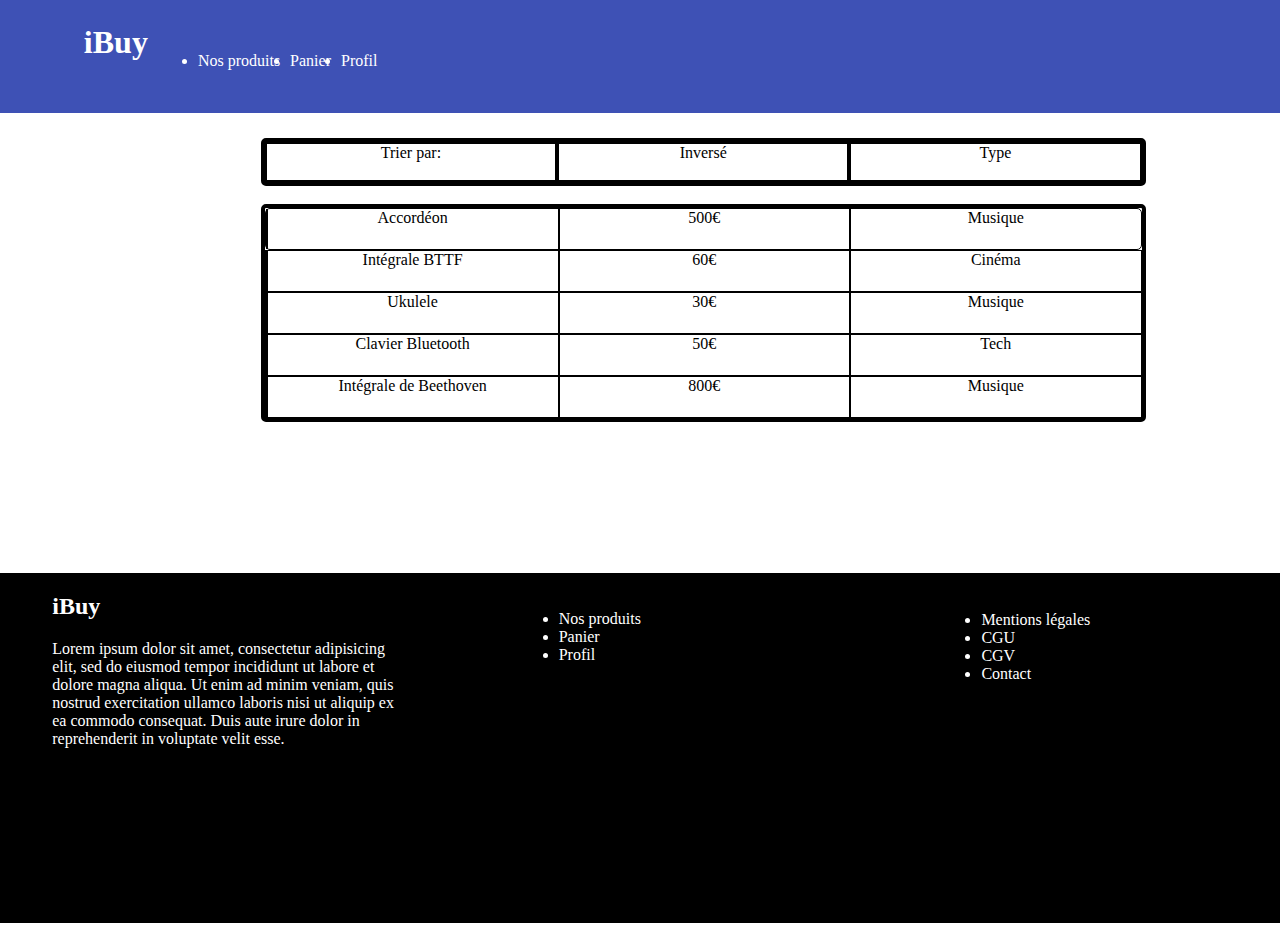
<file: tp3-Abdourahmane/index.html>
<!DOCTYPE html>
<html lang="fr">
<head>
	<title>Flexbox</title>
	<meta charset="utf-8">
	<link rel="stylesheet" type="text/css" href="style.css">
</head>
<body>
	<header>
		<h1>iBuy</h1>
		<ul >
			<li>Nos produits</li>
			<li>Panier</li>
			<li>Profil</li>
		</ul>
	</header>
    <input type="checkbox" id="reverse">
    <input type="checkbox" id="type">
	<div class="datatable">
		<div class="row head">
			<div>Trier par:</div>
			<div class="reverse"><label for="reverse">Inversé</label></div>
			<div class="type"><label for="type">Type</label></div>
		</div>

		<div class="content">
			<div class="row music">
				<div>Accordéon</div>
				<div>500€</div>
				<div>Musique</div>
			</div>
			<div class="row movie">
				<div>Intégrale BTTF</div>
				<div>60€</div>
				<div>Cinéma</div>
			</div>
			<div class="row music">
				<div>Ukulele</div>
				<div>30€</div>
				<div>Musique</div>
			</div>
			<div class="row tech">
				<div>Clavier Bluetooth</div>
				<div>50€</div>
				<div>Tech</div>
			</div>
			<div class="row music">
				<div>Intégrale de Beethoven</div>
				<div>800€</div>
				<div>Musique</div>
			</div>
		</div>
	</div>

	<footer>
		<div>
			<h2>iBuy</h2>
			<p>Lorem ipsum dolor sit amet, consectetur adipisicing elit, sed do eiusmod
			tempor incididunt ut labore et dolore magna aliqua. Ut enim ad minim veniam,
			quis nostrud exercitation ullamco laboris nisi ut aliquip ex ea commodo
			consequat. Duis aute irure dolor in reprehenderit in voluptate velit esse.</p>
		</div>
		<div>
			<ul>
				<li>Nos produits</li>
				<li>Panier</li>
				<li>Profil</li>
			</ul>
		</div>
		<div>
			<ul>
				<li>Mentions légales</li>
				<li>CGU</li>
				<li>CGV</li>
				<li>Contact</li>
			</ul>
		</div>
	</footer>
</body>
</html>
</file>
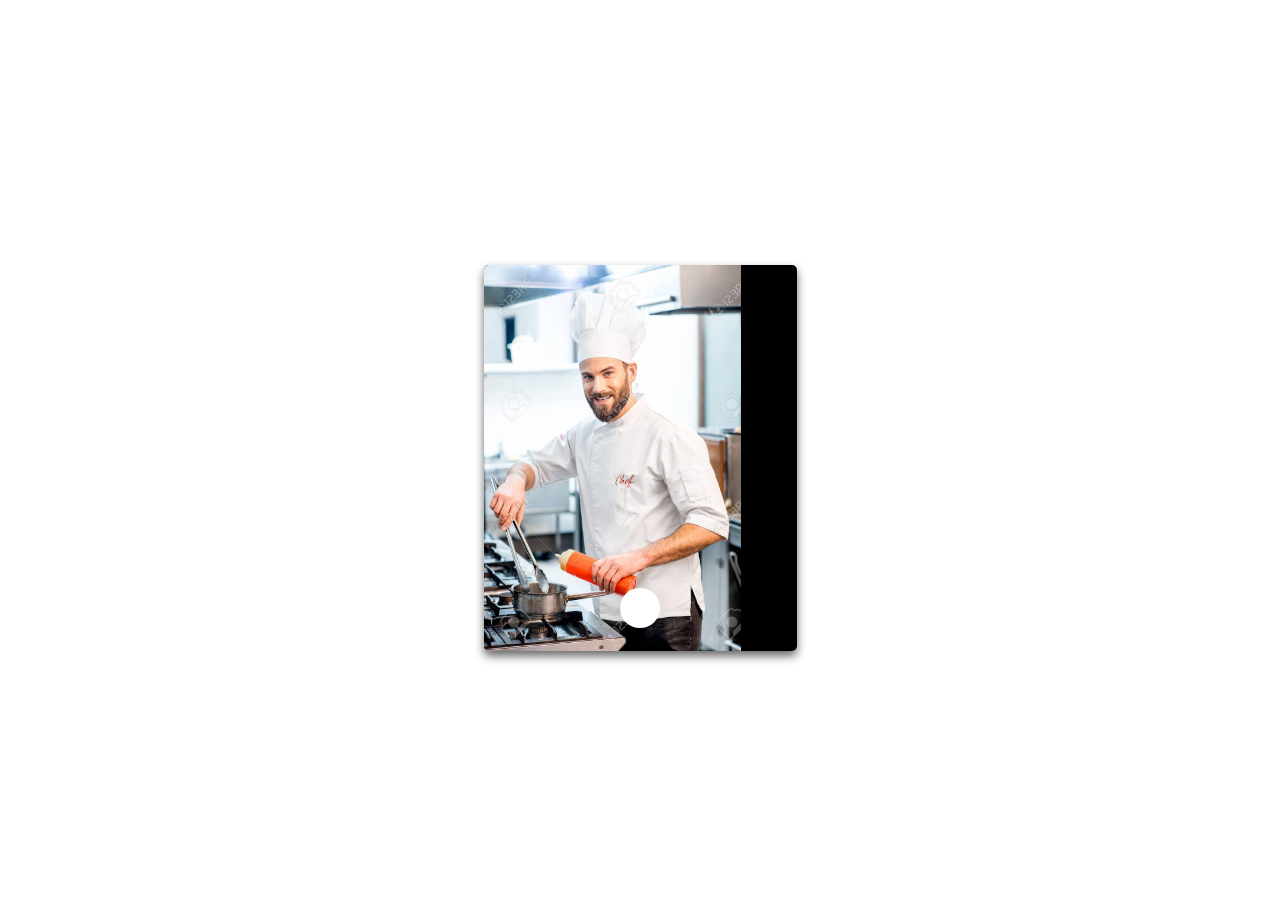
<file: animation/animation.html>
<!DOCTYPE html>
<html>
<head>
	<title>animation</title>
	<link rel="stylesheet" type="text/css" href="animation.css">
</head>
<body>
	<div class="card">
        <div class="photo">
        	<img src="chef-cuisinier.jpg" alt="Someone">
        	<ul>
        		<li><a href="#"><i class="fa "></i></a></li>
        	</ul>
        </div>


		<div class="text">
			<h1>Someone Famous</h1>
		</div>
        
	</div>
 
</body>
</html>
</file>
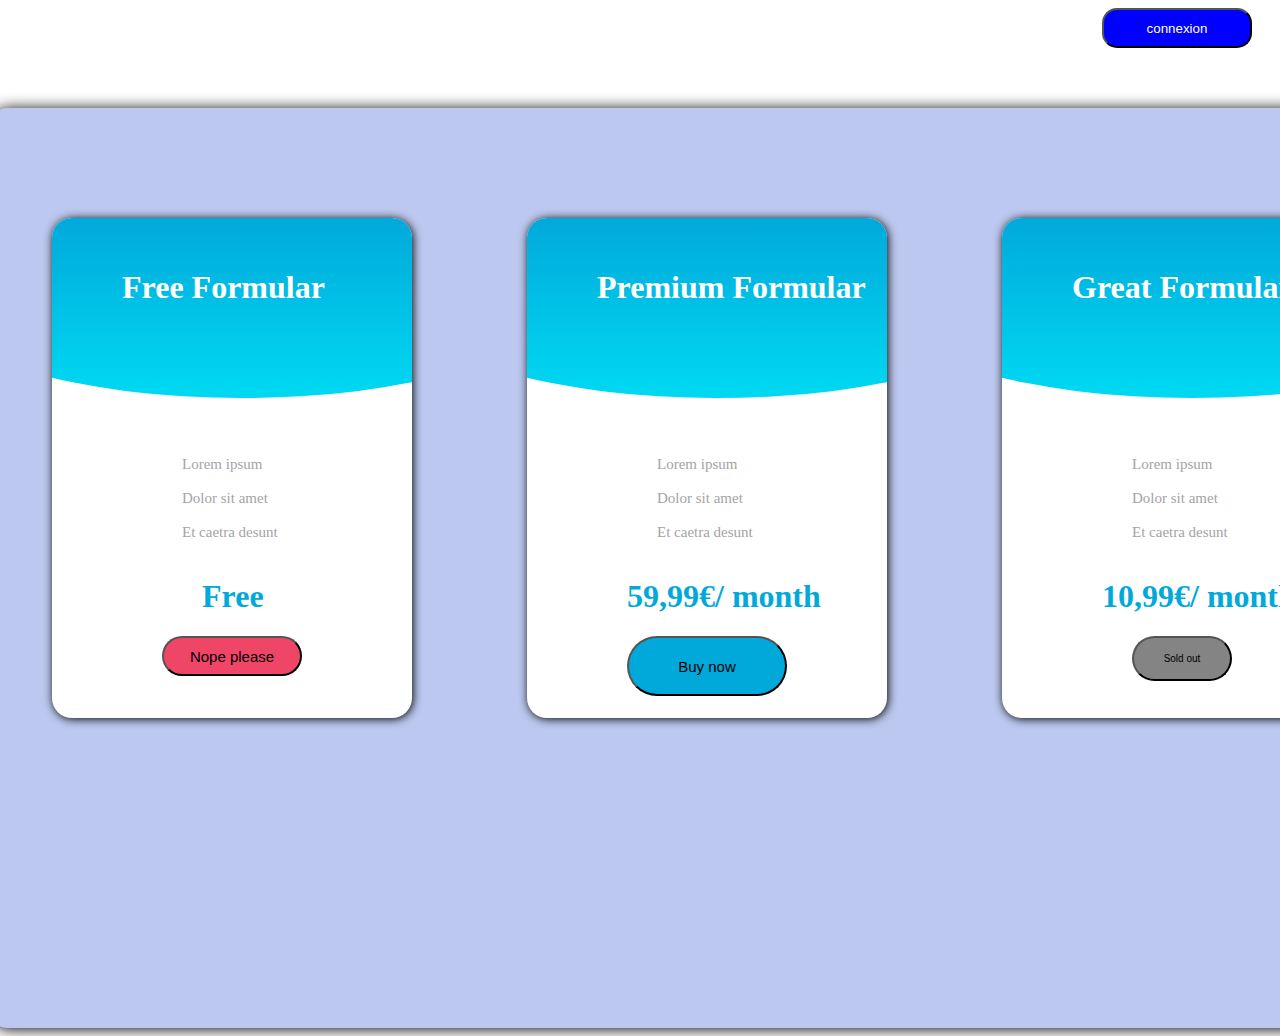
<file: autres/cour2.html>
<!DOCTYPE html>
<html>
<head>
	<title>cour2</title>
	<link rel="stylesheet" type="text/css" href="cours2.css">
	<meta charset="utf-8">
</head>
<body>    
				
            <div class="conne">
			<button id="conne" class="Connexion" >connexion</button>
<dialog id="Dialog">
            	<form method="dialog">
            		<div> <h1>Connexion</h1></div>
					<div><input type="text" name="usename" placeholder="Usename"></div>
					<div><input id="password" type="password" name="password" placeholder="password"></div>
					<div><button class="Connex">connect</button></div>
            	</form>
            	<button id="closeDialog"><h1><b>x</b></h1></button>
      
					</dialog>
				
					<script type="text/javascript">
						(function() {  
					 	var dialog = document.getElementById('Dialog');
					document.getElementById('conne').onclick = function() {  
					dialog.show();  
					
					};  
					document.getElementById('closeDialog').onclick = function() {  
					dialog.close();  
					
					};
					})();
        </script>
        
			</div>
			<div class="forms">
				<div class="free">
					<div class="formular1">
						
					</div>
					<div class="fref"><h1 >Free Formular</h1></div>
					<div class="lor">
						Lorem ipsum<br>
						<div><br></div>
						Dolor sit amet<br>
						<div><br></div>
						Et caetra desunt
					</div>

					<div class="fres"><h1>Free</h1></div>
					
						<button class="nope">Nope please</button>
					
				</div>
				<div class="premun">
					<div class="formular1">
						
					</div>
					<div class="fref"><h1 >Premium Formular</h1></div>
					<div class="lor">
						Lorem ipsum<br>
						<div><br></div>
						Dolor sit amet<br>
						<div><br></div>
						Et caetra desunt
					</div>
					<div class="buy"><h1>59,99€/ month</h1></div>
					
						<button class="Buynow">Buy now</button>
					
				</div>
				<div class="great">
					<div class="formular1">
						
					</div>
					<div class="fref"><h1 >Great Formular</h1></div>
					<div class="lor">
						Lorem ipsum<br>
						<div><br></div>
						Dolor sit amet<br>
						<div><br></div>
						Et caetra desunt
					</div>
					<div class="Sold"><h1>10,99€/ month</h1></div>
					
						<button class="Soldout">Sold out</button>
					
				</div>

			</div>
           
           
			
				
		



</body>
</html>
</file>
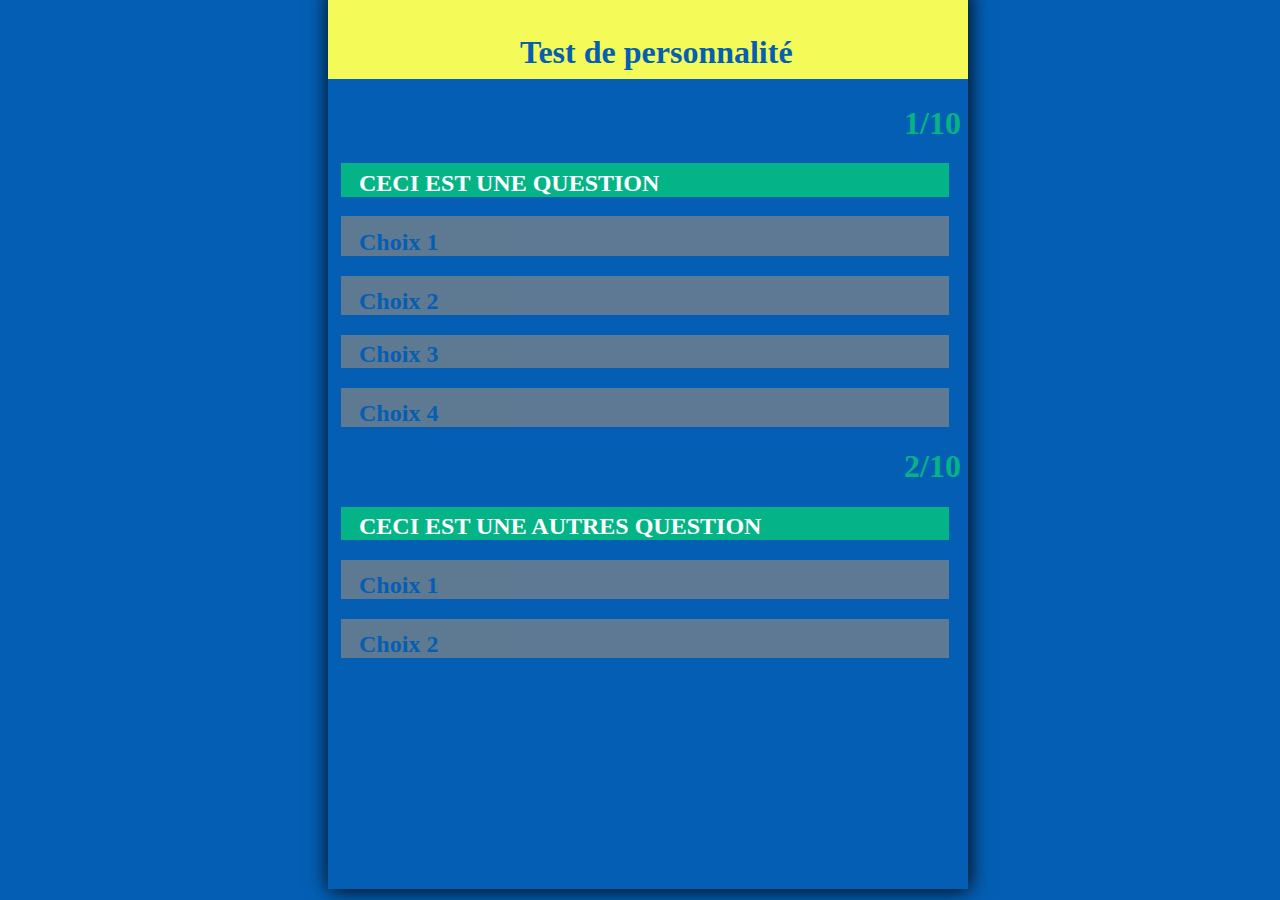
<file: autres/testpers.html>
<!DOCTYPE html>
<html>
<head>
	<title>testperson</title>
	<link rel="stylesheet" type="text/css" href="testpers.css">
</head>
<body>
	<div>
		<div>
			  <h1>Test de personnalité</h1>
		   </div>
		<div>
			  <h1>1/10</h1>
			<div>
				<h2 class="choix">CECI  EST  UNE  QUESTION</h2>
			</div>
             <div class="choi1">
				<h2 >Choix 1</h2>
			</div>
			<div  class="choi2">
				<h2>Choix 2</h2>
			</div>
			<div class="choi3">
				<h2 >Choix 3</h2>
			</div>
			<div class="choi4">
				<h2 >Choix 4</h2>
			</div>
             
             <h1 class="deux">2/10</h1>
         
			<div class="autre">
				<h2 class="choix">CECI  EST  UNE AUTRES QUESTION</h2>
			</div>
             <div class="choi1">
				<h2 >Choix 1</h2>
			</div>
			<div  class="choi2">
				<h2>Choix 2</h2>
			</div>
		</div>	

	   

		
   </div>
</body>
</html>
</file>
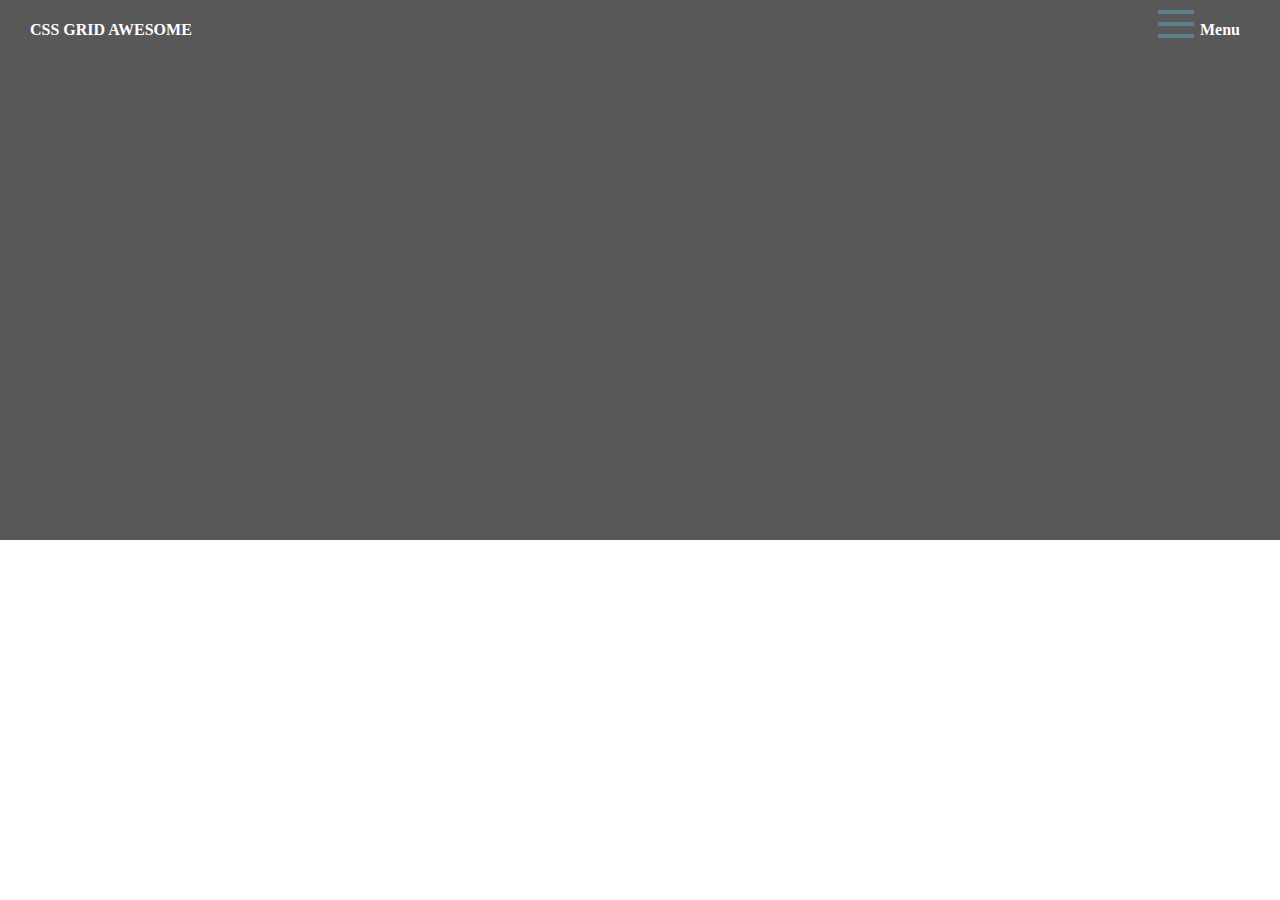
<file: grid/grid.html>
<!DOCTYPE html>
<html>
<head>
	<title>Grid</title>
	<link rel="stylesheet" type="text/css" href="grid.css">
</head>
<body>
  <header>

  	<div class="menu">
        <h4>CSS GRID AWESOME</h4>
  		<img src="icons8-menu-48.png"><h4>Menu</h4>
  		
  	</div>
  	
  </header>
</body>
</html>
</file>
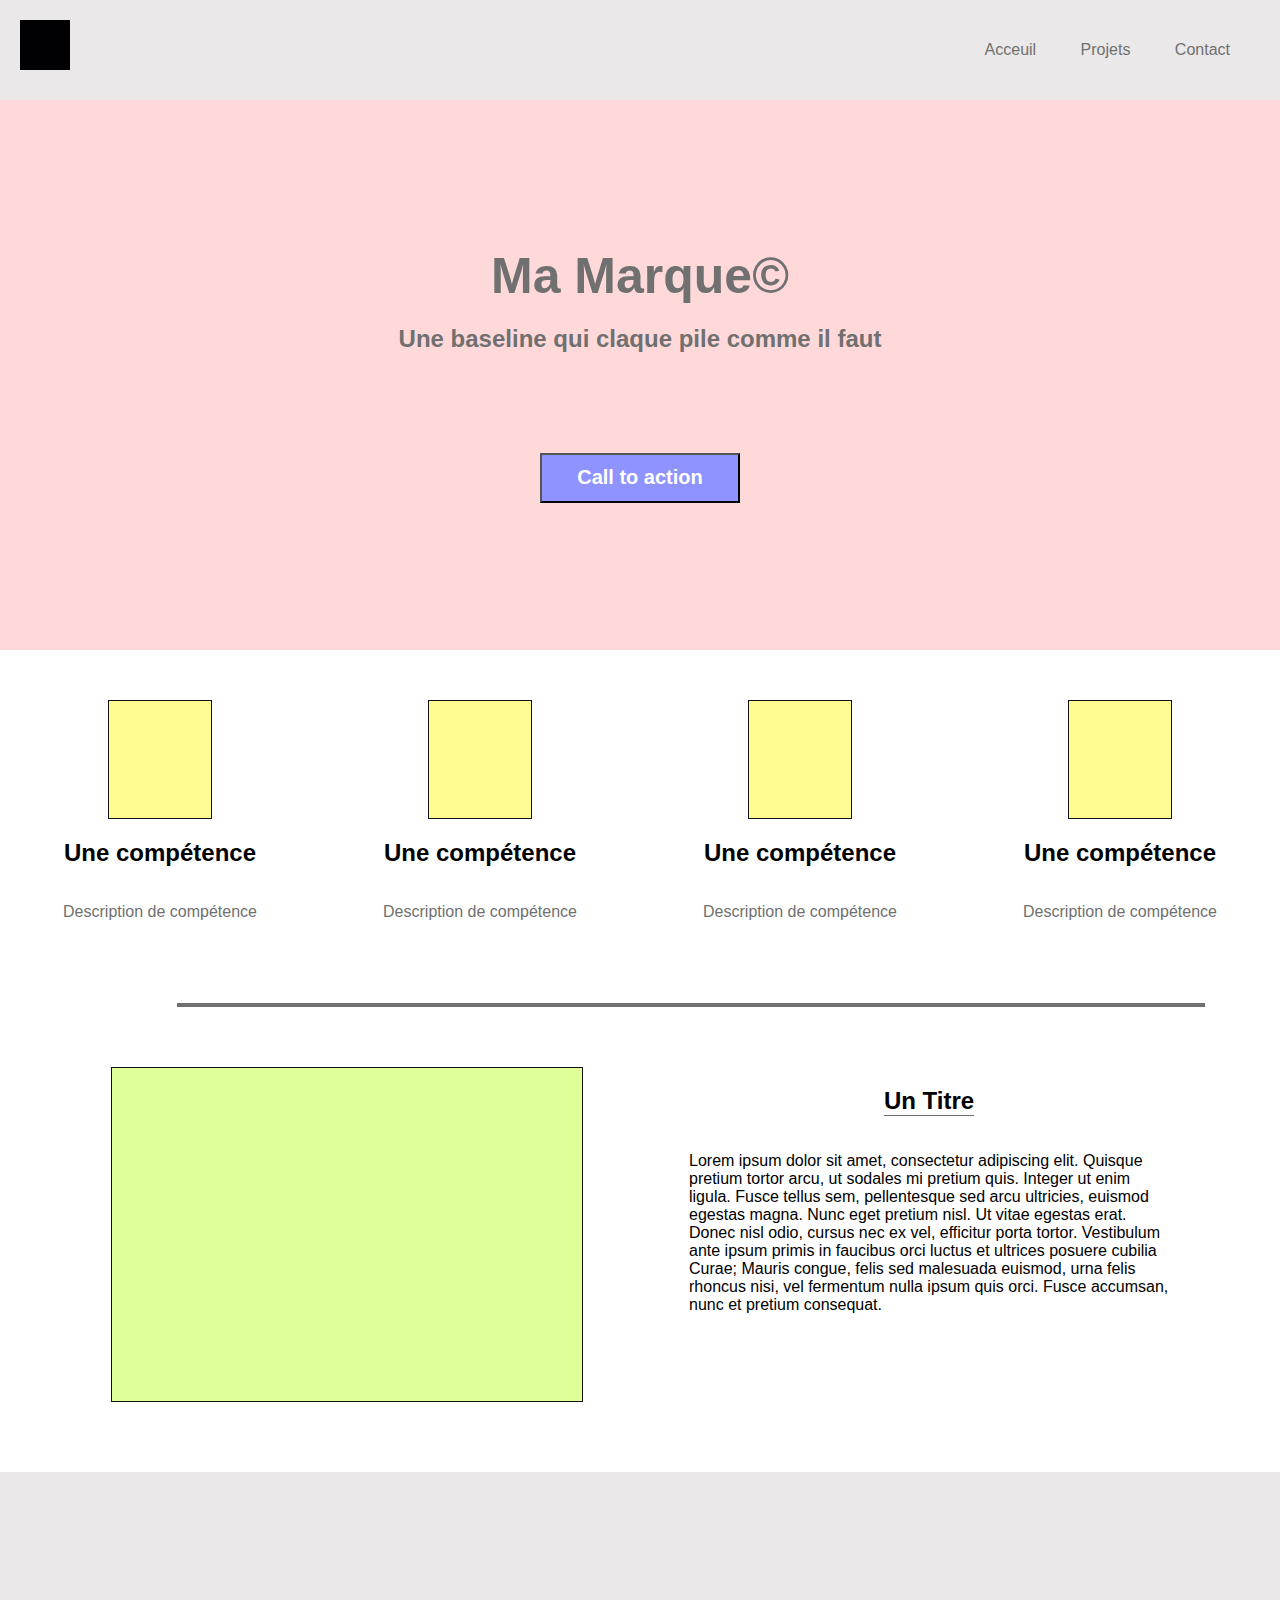
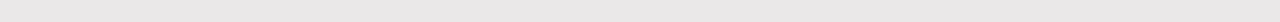
<file: project6/project6.html>
<!DOCTYPE html>
<html>
<head>
    <meta charset="utf-8">
    <meta http-equiv="X-UA-Compatible" content="IE=edge">
    <title>Project_6</title>
    <link rel="stylesheet" href="style.css">
    
</head>
<body>
    <header>
        <img src="noire.png">
        <div class="menu">
            
            <img src="icons8-menu-48.png">
           <ul class="menu_ul">
                    <li><a href="#">Acceuil</a></li>
                    <li><a href="#">Projets</a></li>
                    <li><a href="#">Contact</a></li>
                </ul></label>
        </div>
        <nav>
                <ul class="destop_ul">
                    <li><a href="#">Acceuil</a></li>
                    <li><a href="#">Projets</a></li>
                    <li><a href="#">Contact</a></li>
                </ul>
                
            </nav>
    </header>

    <div class="contant">
        <div class="contant_1">
            <h1>Ma Marque©</h1>
            <h2>Une baseline qui claque pile comme il faut</h2>

            <button>Call to action</button>
        </div>
    </div>
    <div class="contenue">
        <div class="contenue_1">

            <div class="rectangle">
                <div class="carre_1">
                </div>
                <h2>Une compétence</h2>
                <p class="grey">Description de compétence</p>
            </div>
            
            <div class="rectangle">
                <div class="carre_1">
                </div>
                <h2>Une compétence</h2>
                <p class="grey">Description de compétence</p>
            </div>
            
            <div class="rectangle">
                <div class="carre_1">
                </div>
                <h2>Une compétence</h2>
                <p class="grey">Description de compétence</p>
            </div>
            
            <div class="rectangle">
                <div class="carre_1">
                </div>
                <h2>Une compétence</h2>
                <p class="grey">Description de compétence</p>
            </div>

        </div>
        
        <div class="barre"></div>

        <div class="contenue_2">
            <div class="carre"></div>
            <div class="text">
                <h2>Un Titre</h2>
                <p>Lorem ipsum dolor sit amet, consectetur adipiscing elit.
                    Quisque pretium tortor arcu, ut sodales mi pretium quis.
                    Integer ut enim ligula. Fusce tellus sem, pellentesque
                    sed arcu ultricies, euismod egestas magna. Nunc eget
                    pretium nisl. Ut vitae egestas erat. Donec nisl odio, cursus
                    nec ex vel, efficitur porta tortor. Vestibulum ante ipsum
                    primis in faucibus orci luctus et ultrices posuere cubilia
                    Curae; Mauris congue, felis sed malesuada euismod,
                    urna felis rhoncus nisi, vel fermentum nulla ipsum quis
                    orci. Fusce accumsan, nunc et pretium consequat.</p>
            </div>
        </div>
        </div>

    <footer>

    </footer>
    
</body>
</html>
</file>
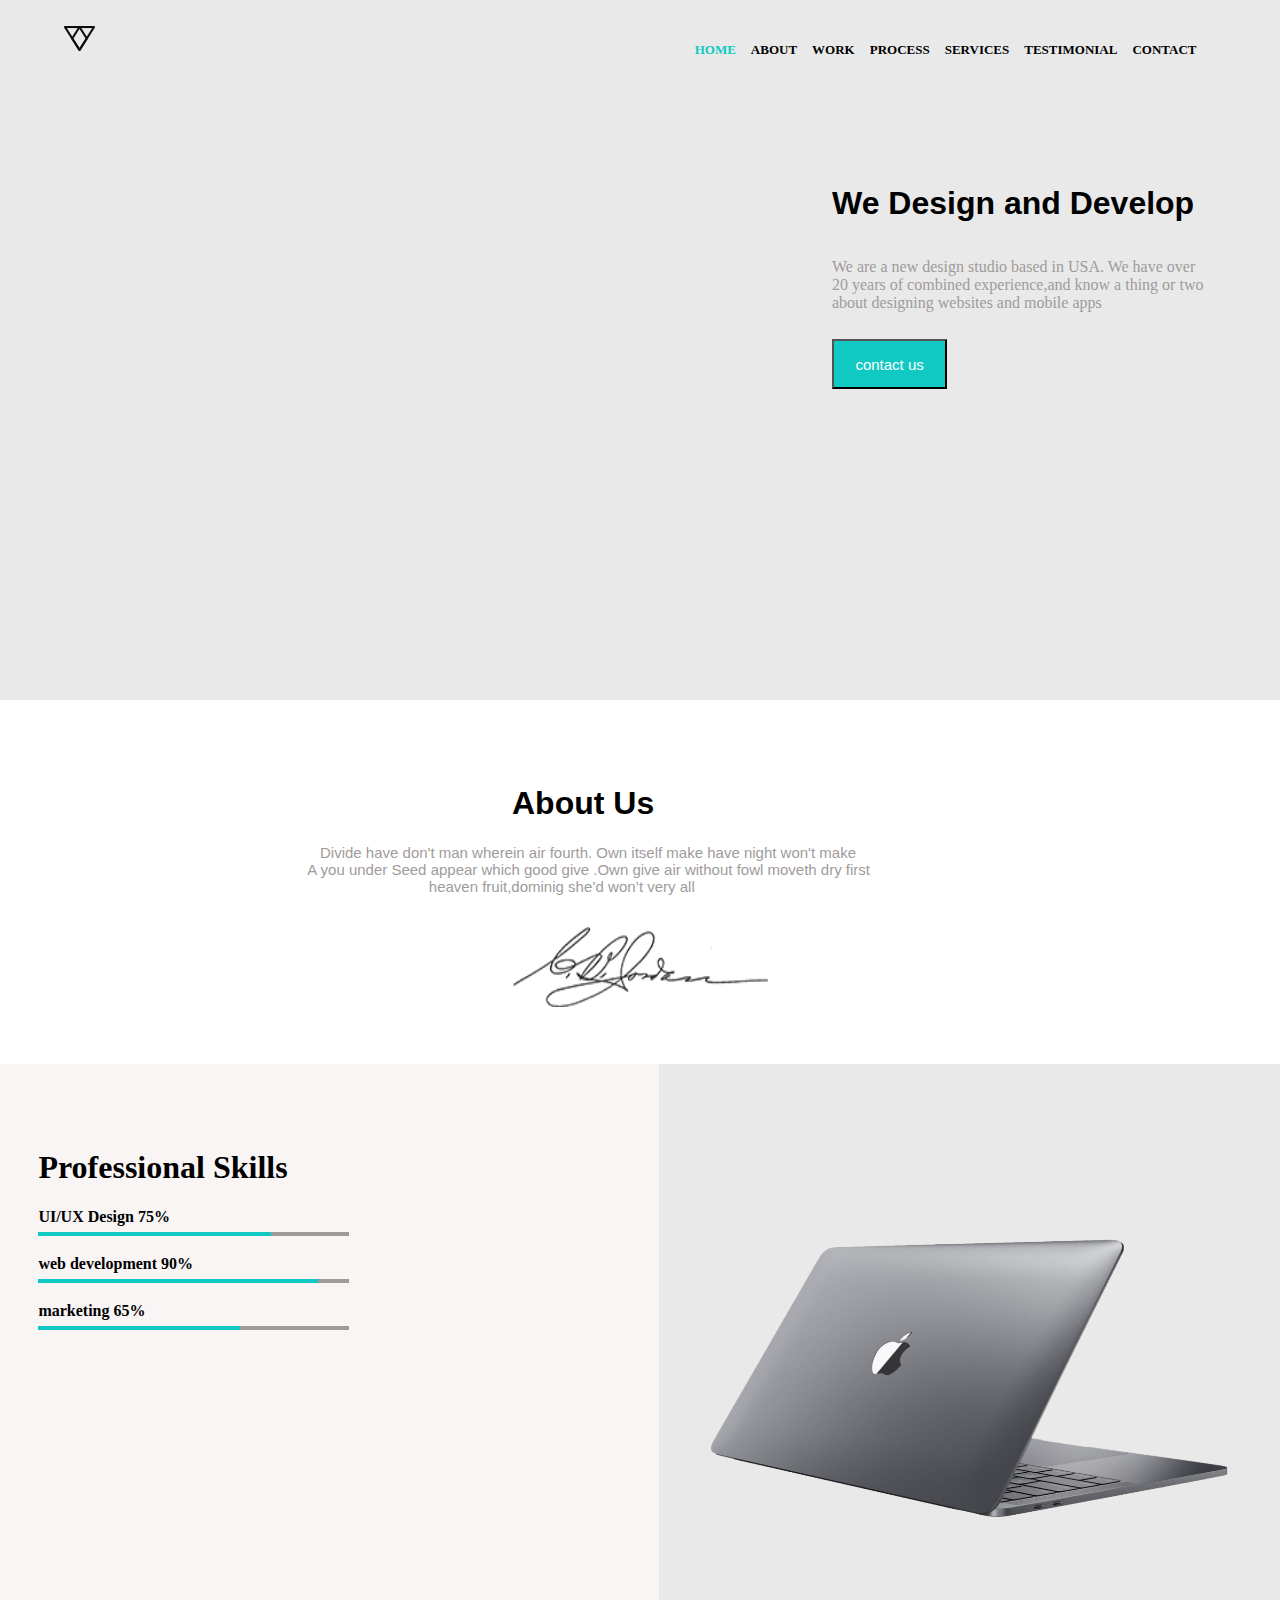
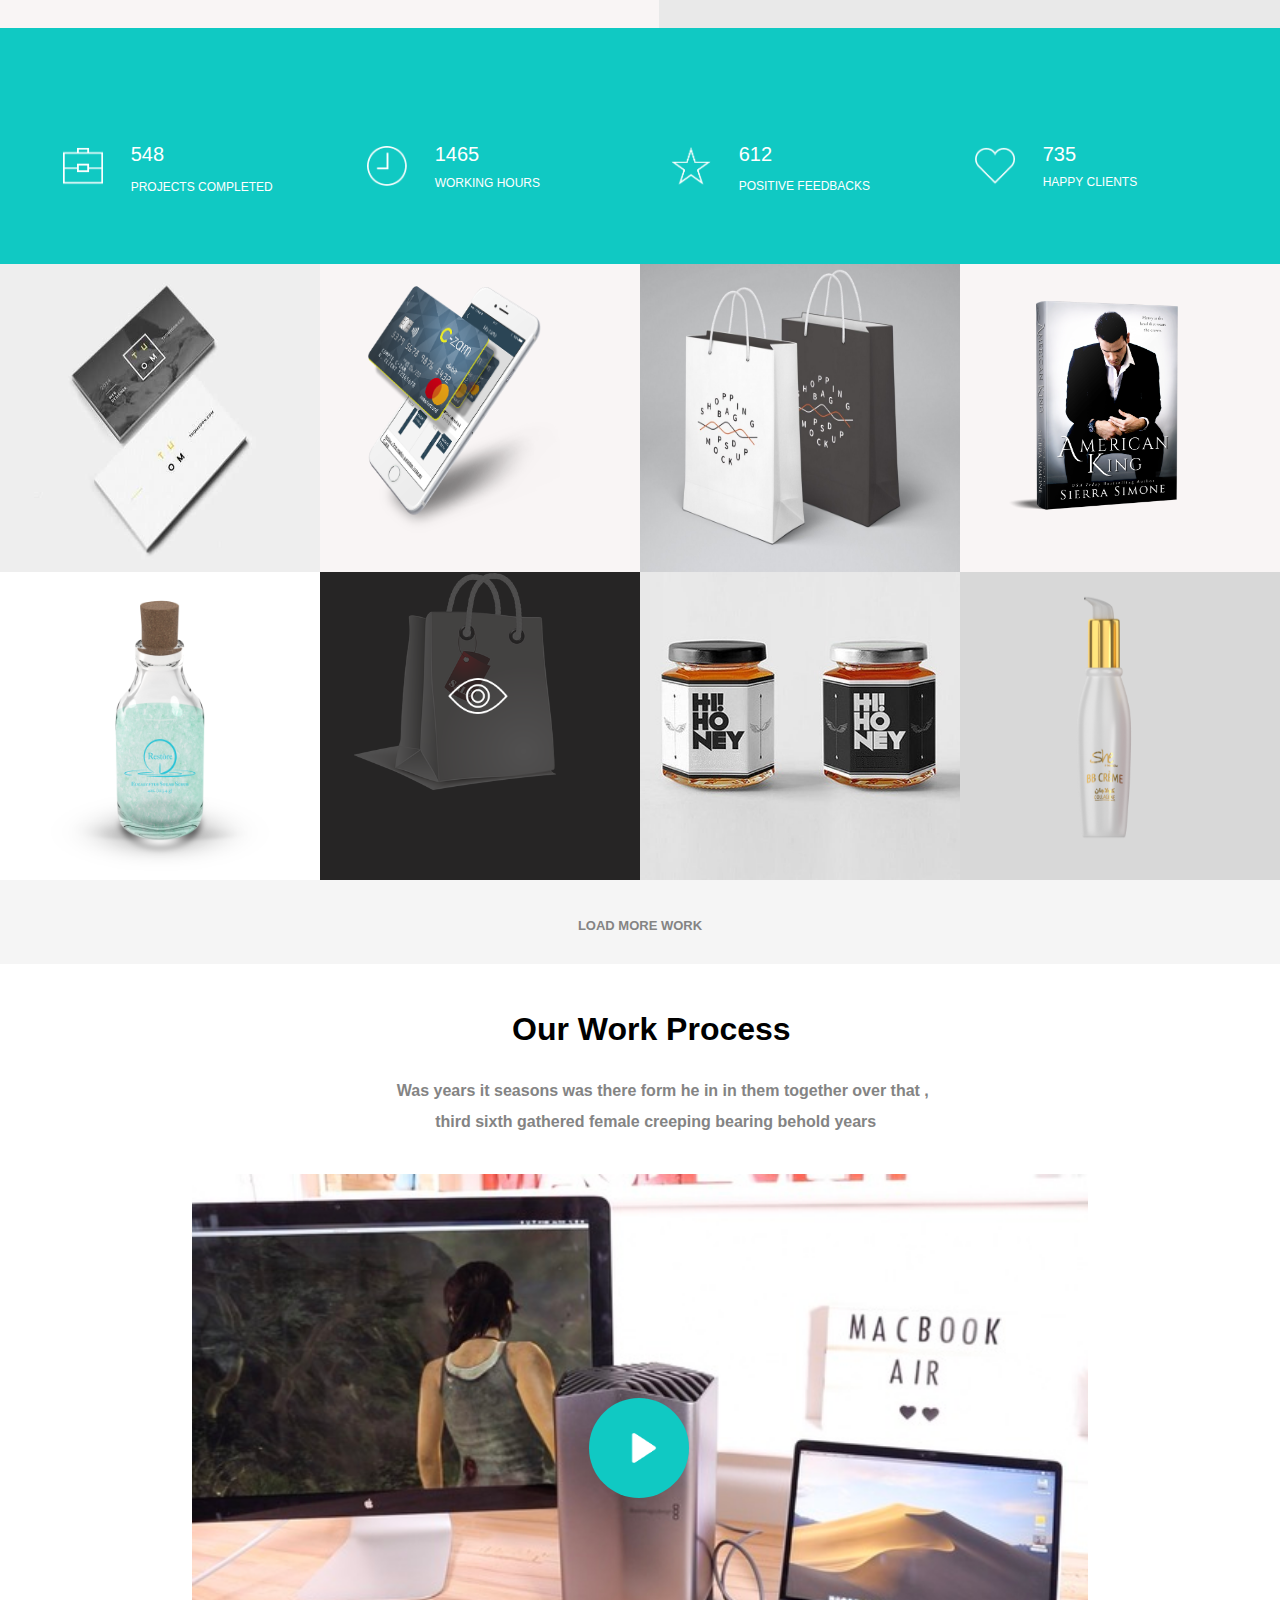
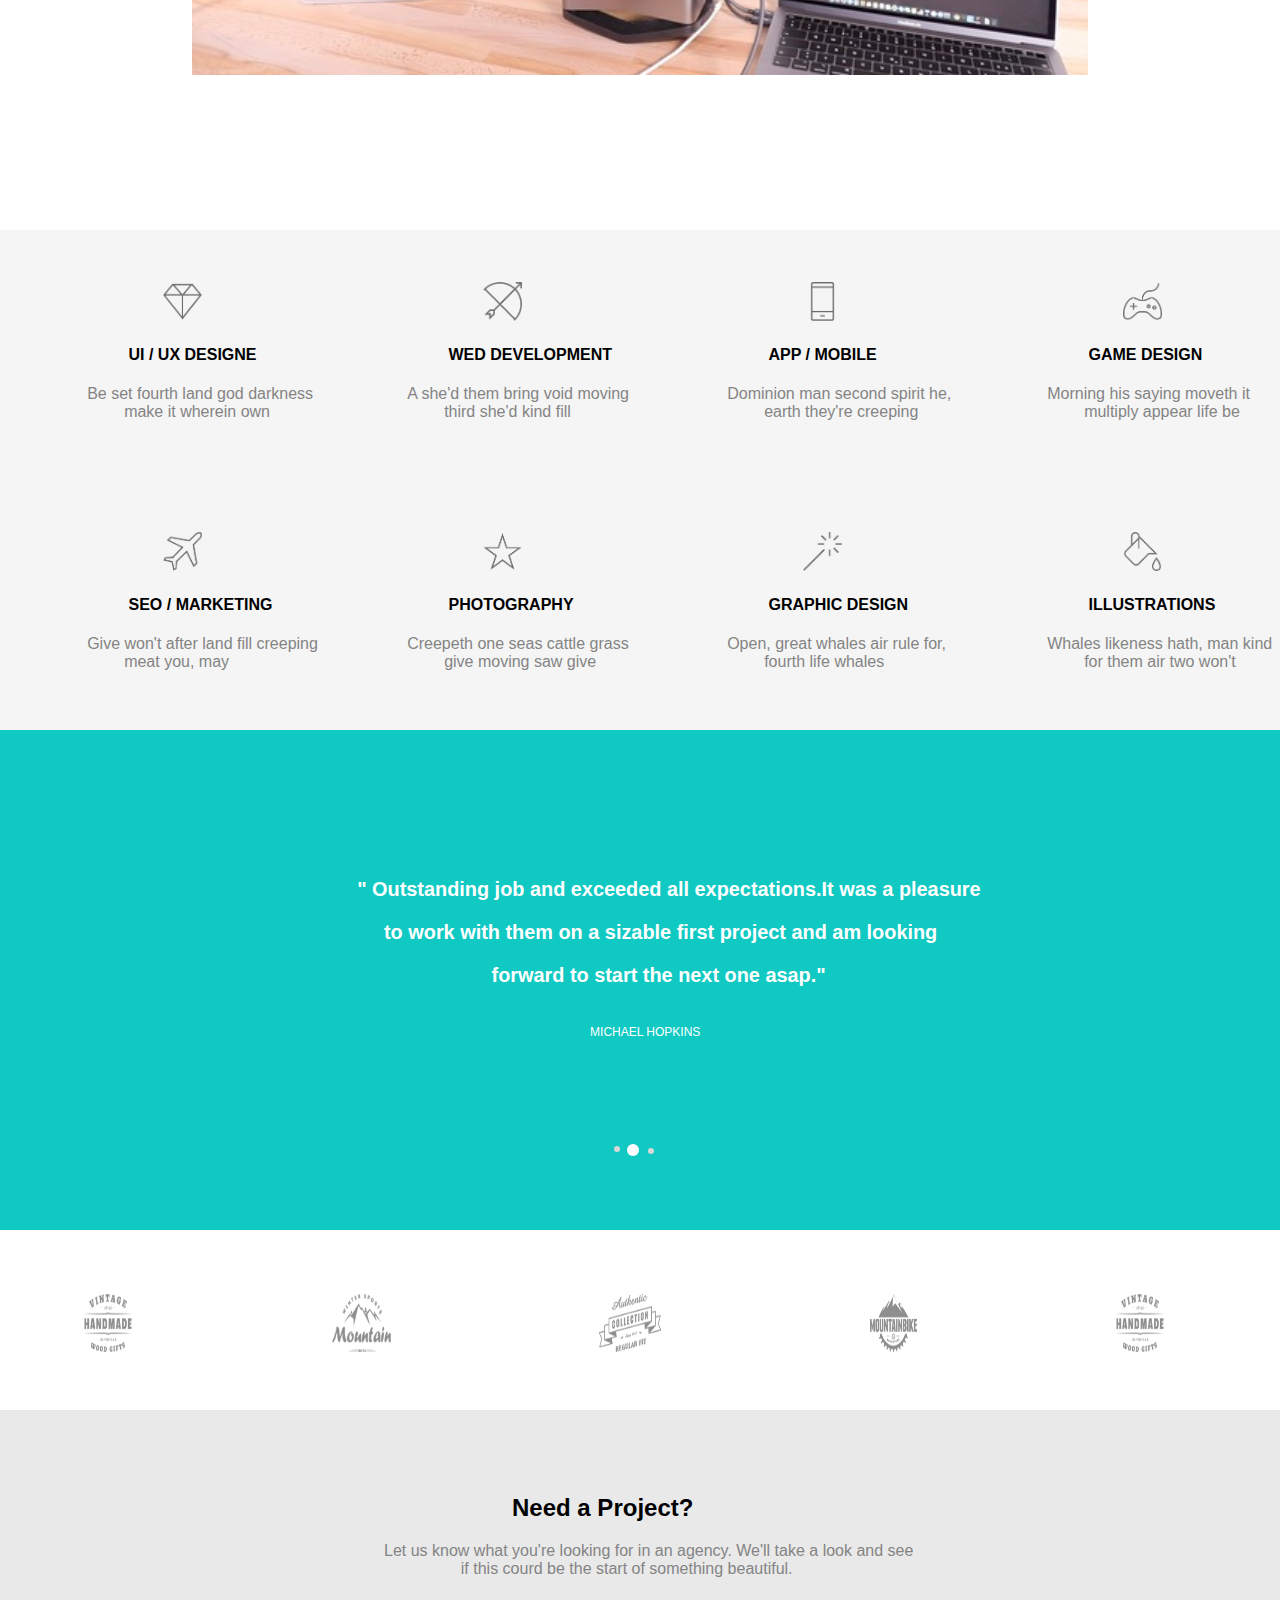
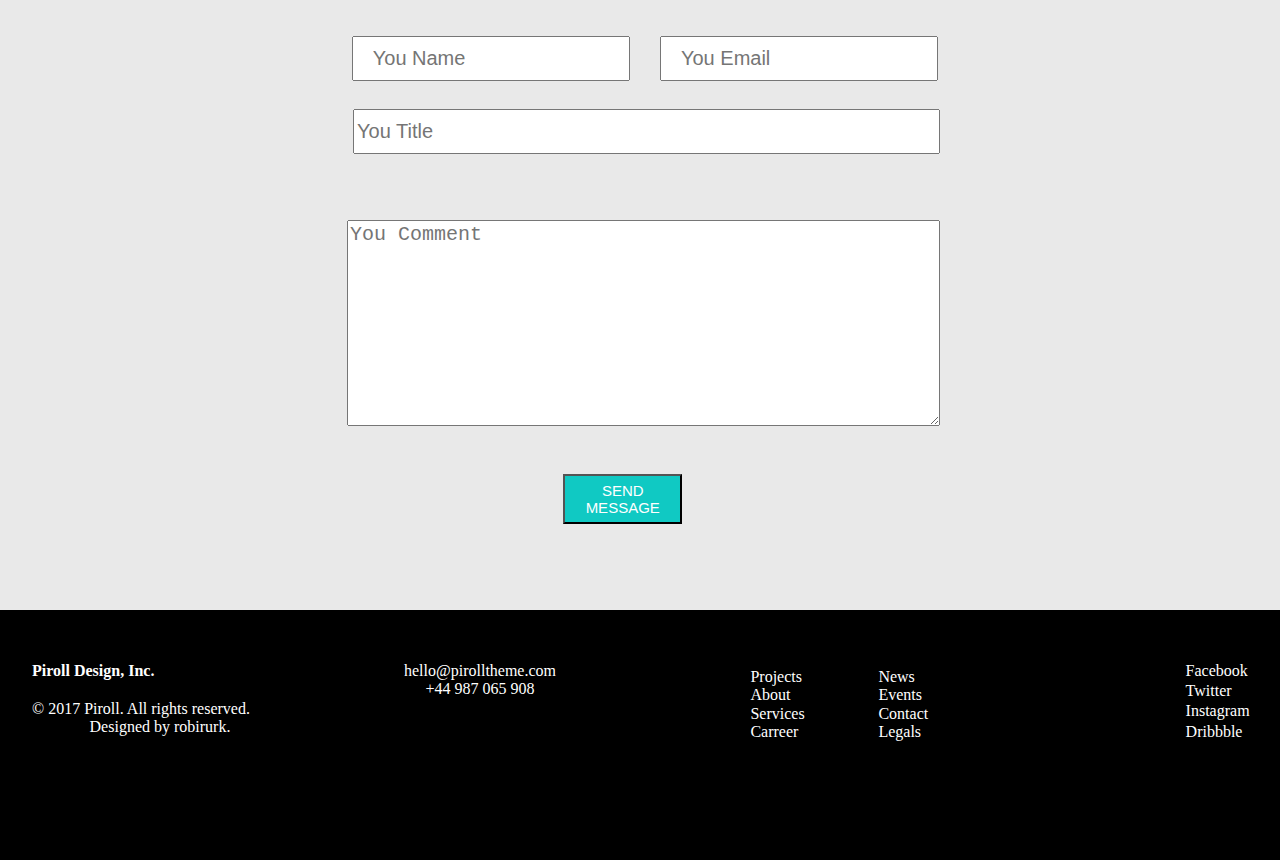
<file: projectIntegration/projeInt.html>
<!DOCTYPE html>
<html>
<head>
	<title>projctInt</title>
	<link rel="stylesheet" type="text/css" href="style.css">
</head>
<body>
			
		   <div class="heade">
			<header>
				  <div class="logo">
				  	<img src="image/logo.png">
				  </div>
				  <div>
				  	<ul >
					<li><a class="active" href="#"> HOME</a> </li>
					<li><a href="#">ABOUT</a></li>
					<li><a href="#">WORK</a></li>
					<li><a href="#">PROCESS</a></li>
					<li><a href="#">SERVICES</a></li>
					<li><a href="#">TESTIMONIAL</a></li>
					<li><a href="#">CONTACT</a></li>
				</ul>
				  </div>
			</header>
			  <div class="banner">
			    <div class="text_bot">
			  	 <div class="text">
			  	 	 <div class="we"><h1>We Design and Develop</h1></div>
			  	 	 <div class="weare">We are a new design studio based in USA. We have over <br>
			  	 	  20 years of combined experience,and know a thing or two <br>about designing websites and mobile apps</div>
			  	 </div>
			  	 <div class="butonn">
			  	 	<button >contact us</button>
			  	 	
			  	 </div>
			  	 </div>
			  </div>

		  </div>
        <div class="contante1">
        	<div class="About">
        		<h1>About Us</h1>
        	<div class="About1"><span>Divide have don't man wherein air fourth. Own itself make have night won't make<br></span><span>A you under Seed appear which good give .Own give air without fowl moveth dry first <br></span><span>heaven fruit,dominig she’d won’t very all</span>
        	</div>
        	<img  class="signature" src="image/signature.png">
            </div>
        	
        </div>
        <div class="contante2">
        	<div class="skills">
        	 <h1>Professional Skills</h1>
        	 
        	 <div class="Design0">UI/UX Design 75%</div>
        	 <div class="Design">
        	 	<div class="Design1"></div>
        	 </div>
        	 <div class="development0">web development    90%</div>
        	 <div class="development">
        	 	<div class="development1"></div>
        	 </div>
        	 <div class="marketing0">marketing    65%</div>
        	 <div class="marketing">
        	 	<div class="marketing1"></div>
        	 </div>
        		
        	</div>
        	<div class="skills1">
        		<img src="image/Free-macbook-pro-png-Images-1024x1024.png">
        	</div>
        </div>


        <div class="contante3">
         <div class="numero">
         	<div class="numero1">
         		<div>
         			<img class="img1" src="image/stroke-7_1-2-0_portfolio_170_0_ffffff_none.png">
         		</div>
         		<div class="procomp">
         			
         				<div>548</div> 
         			  <div>PROJECTS COMPLETED</div>
         		
         		</div>
         	</div>
         	<div class="numero1">
         		<div>
         			<img class="img1" src="image/stroke-7_1-2-0_clock_170_0_ffffff_none.png">
         		</div>
         		<div class="procomp">
         			
         				<div>1465</div> 
         			  <div>WORKING HOURS</div>
         		
         		</div>
         	</div>
         	<div class="numero1">
         		<div>
         			<img class="img1" src="image/stroke-7_1-2-0_star_170_0_ffffff_none.png">
         		</div>
         		<div class="procomp">
         			
         				<div>612</div> 
         			  <div>POSITIVE FEEDBACKS</div>
         		
         		</div>
         	</div>
         	    	<div class="numero1">
         		<div>
         			<img class="img1" src="image/stroke-7_1-2-0_like_170_0_ffffff_none.png">
         		</div>
         		<div class="procomp">
         			
         				<div>735</div> 
         			  <div>HAPPY CLIENTS</div>
         		
         		</div>
         	</div>
         </div>
        	
        </div>
         <div class="contante4">
         <div class="work">
         	<div class="work1">
         		<img src="image/mockup-free-carte-de-visite-new-7-clean-business-card-free-mockup-download-on-behance-of-mockup-free-carte-de-visite.jpg">
         	</div>
         	<div class="work2">
         		<img src="image/compte-presentation-tel_carte.png">
         	</div>
         	<div class="work3">
         		<img src="image/Shopping-Bag-PSD-MockUp-1000x750-2.jpg">
         	</div>
         	<div class="work2">
         		<img src="image/american+king+hardcover+3d.png">
         	</div>
         </div>
         <div class="work">
         	<div class="works1">
         		<img src="image/glass-bottle-mockup-eucalyptus1.png">
         	</div>
         	<div class="work5">
         		<div >
         			<img src="image/handbag-159884__340.png">
         		</div>
         		<div><img src="image/stroke-7_1-2-0_look_170_0_ffffff_none.png">
         		</div>
         	</div>
         	<div class="work3">
         		<img src="image/jamun-floral-honey-500x500.jpg">
         	</div>
         	<div class="work4">
         		<img src="image/bb-creme-white.png">
         	</div>
         </div>
         <div class="load">
         	<div>
         		LOAD MORE WORK
         	</div>
         	
         </div>
        	
        </div>
        

	 <div class="contante5">
		<div class="titre">
			<div><h1>Our Work Process</h1></div>
			<div>Was years it seasons was there form he in in them together over that ,</div>
			<div>third sixth gathered female creeping bearing behold years</div>
		</div>
		<div class="video">
			<div>
				<img  class="pub" src="image/62878_test-du-macbook-air-2018.jpg">
			</div>
			<div>
				<img src="image/ionicons_2-0-1_arrow-right-b_170_0_ffffff_none.png">
			</div>
		</div>



	 </div>
	 <div class="contante6">
	 	<div class="services">
	 		<div class="services1">
	 			<div>
	 				<img src="image/stroke-7_1-2-0_diamond_170_0_6e6e6e_none.png">
	 			</div>
	 			<div>
	 				<h4>UI / UX DESIGNE</h4>  
	 			</div>
	 			<div>
	 				Be set fourth land god darkness 
                </div>
                <div>
                	make it wherein own
                </div>
	 		</div>
	 		<div class="services1">
	 			<div>
	 				<img src="image/stroke-7_1-2-0_arc_170_0_6e6e6e_none.png">
	 			</div>
	 			<div>
	 				<h4>WED DEVELOPMENT</h4>  
	 			</div>
	 			<div>
	 				A she'd them bring void moving  
                </div>
                <div>
                	third she'd kind fill
                </div>
	 		</div>
	 		<div class="services1">
	 			<div>
	 				<img src="image/stroke-7_1-2-0_phone_170_0_6e6e6e_none.png">
	 			</div>
	 			<div>
	 				<h4>APP / MOBILE</h4>  
	 			</div>
	 			<div>
	 				Dominion man second spirit he,
                </div>
                <div>
                	 earth they're creeping
                </div>
	 		</div>
	 		<div class="services1">
	 			<div>
	 				<img src="image/stroke-7_1-2-0_joy_170_0_6e6e6e_none.png">
	 			</div>
	 			<div>
	 				<h4>GAME DESIGN</h4>  
	 			</div>
	 			<div>
	 				Morning his saying moveth it 
                </div>
                <div>
                	 multiply appear life be 
                </div>
	 		</div>
  	 	</div>
  	 	<div class="services">
	 		<div class="services1">
	 			<div>
	 				<img src="image/stroke-7_1-2-0_plane_170_0_6e6e6e_none.png">
	 			</div>
	 			<div>
	 				<h4>SEO / MARKETING </h4>  
	 			</div>
	 			<div>
	 				Give won't after land fill creeping
                </div>
                <div>
                	  meat you, may
                </div>
	 		</div>
	 		<div class="services1">
	 			<div>
	 				<img src="image/stroke-7_1-2-0_star_170_0_6e6e6e_none.png">
	 			</div>
	 			<div>
	 				<h4>PHOTOGRAPHY</h4>  
	 			</div>
	 			<div>
	 				Creepeth one seas cattle grass  
                </div>
                <div>
                	give moving saw give
                </div>
	 		</div>
	 		<div class="services1">
	 			<div>
	 				<img src="image/stroke-7_1-2-0_magic-wand_170_0_6e6e6e_none.png">
	 			</div>
	 			<div>
	 				<h4>GRAPHIC DESIGN</h4>  
	 			</div>
	 			<div>
	 				Open, great whales air rule for,
                </div>
                <div>
                	  fourth life whales
                </div>
	 		</div>
	 		<div class="services1">
	 			<div>
	 				<img src="image/stroke-7_1-2-0_paint-bucket_170_0_6e6e6e_none.png">
	 			</div>
	 			<div>
	 				<h4>ILLUSTRATIONS</h4>  
	 			</div>
	 			<div>
	 				Whales likeness hath, man kind  
                </div>
                <div>
                	 for them air two won't
                </div>
	 		</div>
  	 	</div>

	 </div>
	 <div class="contante7">
	 	<div class="testimonials">
		 	<div>
		 		<h3>" Outstanding job and exceeded all expectations.It was a pleasure
		 		</h3> 
		 	</div> 
		 	<div>
		 	 <h3>
		 	  to work with them on a sizable first project and am looking	
		 	 </h3>	
		 	</div> 
		 	<div>
		 		<h3>
			 		forward to start the next one asap."
	 			
		 		</h3>
              
		 	</div> 
		 	<div class="text1">
	 		MICHAEL HOPKINS
	 	</div>
	 	</div>
	 	<div class="point">
	 		<div></div>
	 		<div></div>
	 		<div></div>
	 		
	 	</div>
	 	
	 </div>
	 <div class="contante8">
        <div> <img src="image/1.png"></div>
        <div> <img src="image/2.png"></div>
        <div> <img src="image/3.png"></div>
         <div> <img src="image/4.png"></div>
          <div> <img src="image/5.png"></div>
	 </div>
	 <div class="contante9">
	 	<div><h2> Need a Project?</h2> </div>
	 	<div>Let us know what you're looking for in an agency. We'll take a look and see </div>
	 	<div> if this courd be the start of something beautiful. </div>
        <div class="comment">
        	<div> <input type="text" name="name" placeholder="You Name">
        	<input type="email" name="email" placeholder="You Email">
             </div>
            <div>
            	<input type="text" name="titre" placeholder="You Title">
            </div>
            <div>
            	<textarea placeholder="You Comment"></textarea>
            </div>
            <div class="butonne">
			  	 	<button >SEND MESSAGE</button>
			  	 	
			  	 </div>
        </div>


	 </div>
   

<div class="foot">
	<div>
		<div>Piroll Design, Inc.</div>
		<div>© 2017 Piroll. All rights reserved. </div>
		<div>Designed by robirurk.</div>
	</div>
	<div class="email">hello@pirolltheme.com <br> +44 987 065 908 </div>
	<div>
		<div>
			<ul>
				<li>Projects  </li>
				<li>About</li>
				<li>Services</li>
				<li>Carreer</li>
			</ul>
		</div>
		<div>
			<ul>
				<li>News    </li>
				<li>Events</li>
				<li>Contact</li>
				<li>Legals</li>
			</ul>
		</div>
	</div>
	<div>
		<ul>
				<li>Facebook    </li>
				<li>Twitter</li>
				<li>Instagram</li>
				<li>Dribbble</li>
			</ul>
	</div>
</div>

</body>
</html>
</file>
<file: tp3-Abdourahmane/style.css>
header{
	background-color: #3e51b5;
	height: 130px;
      width: 110%;
    color: #fff;
    display: flex;
    "justify-content: space-between;"
     box-shadow: 1px 0px 15px #000;
     margin-left: -5%;
     margin-top: -2%;


}
header  ul {
	display:flex;
	flex-direction: row;
	margin-right: 5%;
	  margin-top: 3%;
	}
header li{. 
	display: flex;
	align-self: center;
	
	margin-left: 10px;
}
header h1{
	margin-left: 10%;
	margin-top: 3%;
}
footer{
	background-color: #000;
	height: 350px;
     margin-left: -2%;
    color: #fff;
      width: 110%;
    display: flex;
    justify-content:  space-between;
   margin-top: 12%;

}
footer div:first-child {
	width: 25%;
	margin-left: 5%;
	


}
footer div:nth-child(2) ul {
	
    margin-left: -190%;
    margin-top: 30%;
   
}
footer div:nth-child(3) ul {
	
    margin-left: -190%;
    margin-top: 25%;
   
}
.datatable{
margin: auto;
 margin-top: 2%;
width: 70%;
margin-left: 20%;

}
.datatable .row:nth-child(1){
	border: 4px solid #000;
	display: flex;
	justify-content: space-around;
	height: 40px;

	border-radius: 5px;
	
}
.datatable .head:nth-child(1) div{
	border: 2px solid #000;
	width: 33%;
	text-align: center;
}
.content{
	display: flex;
	flex-direction: column;
	border: 4px solid #000;
	border-radius: 5px;
	margin-top: 2%;
}
.content .row:nth-child(1){
	display: flex;
	height: 40px;
	border: 1px solid #000;
  justify-content: space-around;
}
.content .row:nth-child(1) div{
	border-left: 2px solid #000;
	width: 33%;
	text-align: center;
}
.content .row:nth-child(2){
	display: flex;
	height: 40px;
	border: 1px solid #000;
  justify-content:  space-around ;
}
.content .row:nth-child(2) div{
	border-left:2px solid #000;
	width: 33%;
	text-align: center;
}
.content .row:nth-child(3){
	display: flex;
	height: 40px;
	border: 1px solid #000;
  justify-content: space-around;
}
.content .row:nth-child(3) div{
	border-left: 2px solid #000;
	width: 33%;
	text-align: center;
}
.content .row:nth-child(4){
	display: flex;
	height: 40px;
	border: 1px solid #000;
  justify-content: space-around;
}
.content .row:nth-child(4) div{
	border-left: 2px solid #000;
	width: 33%;
	text-align: center;
}
.content .row:nth-child(5){
	display: flex;
	height: 40px;
	border: 1px solid #000;
  justify-content: space-around;
}
.content .row:nth-child(5) div{
	border-left: 2px solid #000;
	width: 33%;
	text-align: center;
}
#reverse:checked  ~ .datatable .content {

flex-direction: column-reverse;
}

#type:checked ~ .datatable .content .music{
order: 1;
}
#type:checked ~ .datatable .content .movie{
order: 0;
}
#type:checked ~ .datatable .content .tech{
order: 2;
}
input {
	display: none;
}
#reverse:checked ~ .datatable .reverse label {

background-color: #A9F5F2;
}
#type:checked ~ .datatable .type label {

background-color: #A9F5F2;
}
.reverse label {
	display: block;
	height: 100%;
	width: 100%;
	
}
.reverse label:hover {
	
	background-color: #A9F5F2;
	cursor: pointer;
}
.type label {
	display: block;
	height: 100%;
	width: 100%;
	
}
.type label:hover {
	display: block;
	height: 100%;
	width: 100%;
	background-color: #A9F5F2;
	cursor: pointer;
}
</file>
<file: animation/animation.css>
body {
    font-family: sans-serif;
    height: 100vh;
    display: flex;
    justify-content: center;
    align-items: center;
}

.card {
    height: 386px;
    width: 313px;
    box-shadow: 0 5px 10px 0 #666;
    border-radius: 5px;
    display: flex;
    align-items: flex-end;
    position: relative;
    overflow: hidden;
}

.text {
    text-align: center;
    width: 100%;
}

h1 {
    font-size: 20px;
}

.text p {
    color: #AAA;
    margin: 3px;
}

.photo {
    height: 100%;
    width: 100%;
    position: absolute;
    background-color: #000;
    transition-duration: 0.2s;
}

.photo img {
    height: 100%;
}

.card:hover img {
    opacity: 0.9;
}

.card:hover .photo {
    margin-top: -80px;
}

ul {
    position: absolute;
    bottom: 0;
    display: flex;
    list-style: none;
    font-size: 18px;
    justify-content: center;
    padding: 0;
    width: 100%;
}

ul li {
    height: 40px;
    width: 40px;
    background-color: #FFF;
    border-radius: 50%;
    display: flex;
    justify-content: center;
    align-items: center;
    margin: 5px;
}

ul a {
    color: #000;
}

.card:hover li {
    animation: appear 0.2s forwards 0.3;
}

.card:hover li:nth-child(2) {
    animation-delay: 0.4s;
}

.card:hover li:nth-child(3) {
    animation-delay: 0.5s;
}

.card:hover li:nth-child(4) {
    animation-delay: 0.6s;
}
</file>
<file: autres/cours2.css>
.Connexion{
	width: 150px;
	height: 40px;
	background-color: blue;
	 border-radius: 15px;
	 color: #fff;
	 float: right;
	 margin-right: 20px;
	 cursor: pointer;
}
.Connex{
	width: 150px;
	height: 40px;
	background-color: blue;
	 border-radius: 15px;
	 color: #fff;
	margin-left: -30px;
	margin-top: 50px;
   cursor: pointer;
}
.conne{
	height: 100px;
}
.forms{
	border-radius: 15px;
	width: 2000px;
	height: 900px;
	background-color: #BCC8EF;
	margin-left: -16px;
	border: 10px solid #BCC8EF;
	display: flex;
	justify-content: space-between;
    box-shadow: 1px 1px 15px #000; 
	

}
.free{ 
	width: 360px;
	height: 500px;
	background-color: #fff;
	 border-radius: 20px;
	box-shadow: 1px 1px 10px #000;
	margin-top: 100px;
	margin-left: 50px;
	overflow: hidden;
}
.premun{
	
	width: 360px;
	height: 500px;
	background-color: #fff;
	 border-radius: 20px;
	

	margin-top: 100px;
	
	box-shadow: 1px 1px 10px #000;
	overflow: hidden;

}

.great{
	
	width: 360px;
	height: 500px;
	
	margin-right: 640px;
	margin-top: 70px;
	background-color: #fff;
	 border-radius: 20px;
	

	margin-top: 100px;
	
	box-shadow: 1px 1px 10px #000;
overflow: hidden;

}
.formular1{
	width: 600px;
    height: 180px;
    background: linear-gradient(#01A9DB, #00D9F2);
    border-radius: 0 0 50% 50%;
    margin-left: -110px;
	

}

.fref{
	position: relative;
	margin: auto;
	display: block;
  margin-left: 70px;
	margin-top: -150px;
	color: #fff;
	
}
.lor{
	width: 200px;
	height: 200px;
	margin-left: 130px;
	font-size: 15px;
	margin-top: 150px;
	color: #A4A4A4


}
.fres{
	color: #01A9DB;
	margin-left: 150px;
	margin-top: -100px;

}
.buy{
	color: #01A9DB;
	margin-left: 100px;
	margin-top: -100px;
}
.nope{
	width: 140px;
	height: 40px;
	border-radius: 30px;
	background-color: #EF4668;
	font-size: 15px;
	margin-left: 110px;

}

.Buynow{
	width: 160px;
	height: 60px;
	border-radius: 30px;
	background-color: #01A9DB;
	font-size: 15px;
	margin-left: 100px;
}
.Sold{
	color: #01A9DB;
	margin-left: 100px;
	margin-top: -100px;

}

.Soldout{
	width: 100px;
	height: 45px;
	border-radius: 30px;
	background-color: #848484;
	font-size: 10px;
	margin-left: 130px;

}
#Dialog{
	width: 650px;
	height: 380px;
	border-radius: 20px;
	border: 10px solid #fff;
	margin-top: 250px;
	text-align: center;
  background-color: #ffff;
  box-shadow: 1px 1px 20px #000; 
}
input{
	width: 600px;
	height: 50px;
	border-radius: 20px;
	font-size: 25px;
	margin-left:-70px;
	margin-top: 20px;

}
#closeDialog{
	display: block;
	margin-left: 630px;
	margin-top: -340px;
	background-color: transparent;
	border-radius: 50%;
	border:0;
	cursor: pointer;
}


.pop{

position: fixed;

width: 2000px;
height: 900px;
background-color: rgba(0,0,0,0.7);
 top: 0;
 left: 0;
}
.actionn{
position: relative;
height: 40vh;
width: 
background-color: #fff;
}
.croix{
	width: 20px;
	height: 3px;
	background-color: #000;
	transform: rotate(45deg);
 position: absolute;
}
.croix::before{
	display: block;
	content: "";
		width: 20px;
	height: 3px;
	background-color: #000;
	transform: rotate(-90deg);

}
</file>
<file: autres/testpers.css>
body > div:nth-child(1){
	
	box-shadow: 1px 1px 20px #000;
     width: 50%;
	height: 900px;
    margin-left: 25%; 
    background-color: #045FB4;
    flex: 2;

}

div > div:nth-child(1){
	display: block;
  width: 100%;
  height: 10%;
  margin-top: -5%;
  background-color: #F4FA58;

}
body{
	width: 100%;
  height: 90%;
background-color: #045FB4;

}
div > div > h1:nth-child(1){
	display: block;
	color: #fff;
	
	margin-left: 30%;
	padding-top: 7%;
	color: #045FB4;

}
div > div:nth-child(2) > h1:nth-child(1){
	color: #04B486;
	margin-left: 90%;
	margin-top: -3%;

}
div > div:nth-child(2) > div:first-of-type{
	color: #fff;
	width: 95%;
   height: 10%;
   margin-left: 2%;
   background-color:#04B486; 

}
.autre{
	color: #fff;
	width: 95%;
   height: 10%;
   margin-left: 2%;
   background-color:#04B486; 

}

.choix{ 
	padding-left: 3%;
	padding-top: 1%;
}
.choi1{
	color: #045FB4;
	width: 95%;
   height: 10%;
   margin-left: 2%;
   background-color:#848484; 
   opacity: 0.7;
   cursor: pointer;
}
.choi1:hover {
	opacity: 1;
	background-color: #fff;
}
.choi1 >h2{
	padding-left: 3%;
	padding-top: 2%;
}

.choi2{
	color: #045FB4;
	width: 95%;
   height: 10%;
   margin-left: 2%;
   background-color:#848484; 
 opacity: 0.7;
   cursor: pointer;
}
.choi2:hover{
	opacity: 1;
	background-color:#fff;
}
.choi2 >h2{
	padding-left: 3%;
	padding-top: 2%;
}


.choi3{
	color: #045FB4;
	width: 95%;
   height: 10%;
   margin-left: 2%;
    background-color:#848484; 
 opacity: 0.7;
   cursor: pointer;
}
.choi3:hover{
	opacity: 1;
	background-color:#fff; 
}
.choi3 >h2{
	padding-left: 3%;
	padding-top: 1%;
}

.choi4{
	color: #045FB4;
	width: 95%;
   height: 10%;
   margin-left: 2%;
   background-color:#848484; 
opacity: 0.7;
   cursor: pointer;
}
.choi4:hover{
	opacity: 1;
	background-color:#fff; 
}
.choi4 >h2{
	padding-left: 3%;
	padding-top: 2%;
}
.deux{
		color: #04B486;
	margin-left: 90%;
	
}
</file>
<file: grid/grid.css>
body{
	margin: 0;
}
header{
	height: 60vh;
	background-color: #585858;
	background-image: url("https://cdn.discordapp.com/attachments/520563374921220096/560854892344770591/telechargement.png");
	 background-size: 1440px;
}
.menu{
	display: grid;
	grid-template-columns:90% 1fr 1fr 90%; 
	color: #FFF;

}
.menu h4:nth-child(1){
	margin-left: 30px;
}
</file>
<file: project6/style.css>
body{
    margin:0px;
    font-family: Arial, Helvetica, sans-serif;
}
header{
        color:#707070;
        background-color: #EAE8E8;
        height: 100px;
    
    }
header img{
    display: block;
    height: 60px;
    width: 60px;
    padding-top: 25px;
    margin:0 auto;
    
}
header nav{
    display: none;
}


h1{
    font-size: 50px;
    margin:0px;
}
.menu{
    height: 60px;
    width: 60px;
    float: right;
    margin-top: -80px;
}
.menu img{
    
    height: 60px;
    width: 60px;
   
    
}
.menu_ul{
    display: none;
}
.menu:hover .menu_ul{
    display: block;
    background-color: #EAE8E8;
    height: 150px;
    margin-left: -70px;
    margin-top: -5px;
    padding-top: 25px;
    list-style:none;
}
  
  
 
.menu .menu_ul li{
    padding-top: 20px;
}
.menu .menu_ul li a{
     text-decoration: none;
     color: #707070;
}
.contant{ 
    color: #707070;
    background-color: #FFD9D9;
    height: 550px;
    display: flex;
    align-items: center;
    justify-content: center;
}
.contant .contant_1{
    display: flex;
    flex-direction: column;
    align-items: center;
    justify-content: center;
    
}


button{
    margin-top: 80px;
    color: white;
    font-weight: bold;
    font-size: 20px;
    background-color: #8E93FF;
    height: 50px;
    width: 200px;
}
.contenue{
    height: fit-content;
}
.contenue .contenue_1{
    padding-top: 50px;
    display: flex;
    flex-direction: column;
    align-items: center;
    justify-content: space-between;
    
}
.contenue .rectangle .carre_1{
    border: 1px solid #111;
    background-color: #FFFB93;
    height: 10vh;
    width: 15vw;
}
.contenue .rectangle{
    align-items: center;
    display: flex;
    flex-direction: column;
}
.contenue .rectangle p{
    color:#707070;
}
.text{
    display:flex;
    align-items: center;
    flex-direction: column;
    text-align: center;
}
.text h2{
    max-width: 800px;;
}
.text p{
        
    width: 480px;
}
.barre{
    height: 0px;
    width: 80%;
    margin-left: 8%;
    margin-top: 66px;
    margin-bottom: 60px;
    border: 2px solid #707070;;
}
.contenue .contenue_2{
    padding-bottom: 70px;
}

.contenue .contenue_2 .text h2{
    border-bottom: 1px solid #707070;
}
@media only screen and (min-width:645px){
    .menu{
        display: none;
    }
    header img{
        position: absolute;
        height: 50px;
        width: 50px;
        padding-top: 20px;
        padding-left: 20px;
    }
    header nav{
        display: block;
    }
    header nav .destop_ul {
        float: right;
        padding-top: 25px;
        padding-right: 30px;
        
    
    }
    header nav .destop_ul li {
        display:inline-block;
        padding: 0 20px;
    }
    header nav .destop_ul li a {
        text-decoration: none;
        color: #707070;
    }

}

@media only screen and (min-width:645px){
    .contenue{
        display: flex;
        align-items: center;
        justify-content: center;
        flex-direction: column;
    }
    .contenue .contenue_1{
        display: flex;
        flex-wrap: wrap;
        width: 60vw;
        flex-direction: unset;
    }
    .contenue .contenue_2{
        display: flex;
        flex-direction: column;
    }
    .contenue .contenue_2 .carre{
        display: block;
    }
   .contenue .contenue_2 .text p{
        text-align: center;
    }
    .carre{
        
        height: 250px;
        width: 500px;
        background-color: #DFFF98;
        border: 1px solid #111;
    }
}

@media only screen and (min-width:900px){
    .menu{
        display: none;
    }
    .contenue{
        height: fit-content;
        display: flex;
        flex-direction: column;
        justify-content: space-between;
    }
    .contenue .contenue_1{
        width: 100vw;
        display: flex;
        align-items: center;
        justify-content: space-around;
        flex-direction: row;
        
    }
    .contenue .rectangle{
        
        align-items: center;
        display: flex;
        flex-direction: column;
    }
    .contenue .rectangle .carre_1{
        border: 1px solid #111;
        background-color: #FFFB93;
        height: 13vh;
        width: 8vw;
    }
    
    .carre{
        margin-right: 10%;
        height: 37vh;
        width: 45vw;
        background-color: #DFFF98;
        border: 1px solid #111;
    }
    
    .contenue .contenue_2{
        display: flex;
        flex-direction: row;
        justify-content: space-between;
    }
    
    .contenue .contenue_2 .text p{
        max-width: 500px;
        text-align: start;
    }
}


footer{
    background-color: #EAE8E8;
    height: 150px;
}
</file>
<file: projectIntegration/style.css>
body{
	margin: 0;
}


.heade{
	background-color: #e9e9e9;
    width: 100%;
    height: 700px;
}
header{
	padding-top: 2%;
	padding-left: 5%;
	display: flex;
	justify-content: space-between;
}

header ul {
	display:flex;
	flex-direction: row;
	margin-left: -15%;
	 
	}
header li{
	display: flex;
	align-self: center;
	color: #000;
	margin-left: 15px;
}
a{
	color: #000;
	text-decoration:none;
	font-weight: bold;
	font-size: 13px;
}
.active{
	color: #10c9c3;
}
.banner{
	padding-top: 10%;
	
	width: 100%;
    height: 500px;
}
.text_bot{
	width: 30%;
	height: 200px;
	
	margin-left: 65%;
	margin-top: -3%;
}
.we{
	font-family:Trebuchet MS, sans-serif;
}
.weare{
	padding-top: 4%;
	color: #9f9b9b;
}
.butonn{
	padding-top: 7%;
	
}
button{
	font-size: 15px;
	width:30%;
	height: 50px;
	background-color: #10c9c3;
	color: #fff;
}
.contante1{
	height: 300px;
	
}
.About{
	width: 50%;
	margin: auto;
	padding-top: 5%;
	font-family:Trebuchet MS, sans-serif;
	padding-bottom:  5%;
}
.About h1{

	margin-left: 30%;
}
.About1{
	font-size: 15px;
	color: #9f9b9b;
}
.About1 span:nth-child(2){
	margin-left: -2%;
}
.About1 span:nth-child(3){
	margin-left: 17%;
}
.signature{
	width: 40%;
	margin-left: 30%;
	padding-top: 5%;
	height:80px; 
	font-size: 20px;

}
.contante2{
width: 100%;
 height: 500px;
display: flex;
justify-content: space-between;
margin-top: 5%;
 
}

.skills{
	padding-left: 3%;
	padding-top: 5%;
	width: 50%;
    height: 500px;
	background-color: #f9f5f5;

}
.Design0{
	padding-bottom:  1%;
	font-weight: bold;
}
.Design{

	width: 50%;
 height: 4px;
 background-color: #9f9b9b;
}
.Design1{
	width: 75%;
 height: 4px;
 background-color: #10c9c3;
}
.development0{
	font-weight: bold;
	padding-bottom:  1%;
	padding-top: 3%;
}
.development{
	width: 50%;
 height: 4px;
 background-color: #9f9b9b;
}
.development1{
	width: 90%;
 height: 4px;
 background-color: #10c9c3;
}
.marketing0{
	font-weight: bold;
	padding-bottom:  1%;
	padding-top: 3%;
}
.marketing{
	width: 50%;
 height: 4px;
 background-color: #9f9b9b;
}
.marketing1{
	width: 65%;
 height: 4px;
 background-color: #10c9c3;
}
.skills1{
 width: 50%;
 height: 500px;
	background-color: #e9e9e9;
padding-top: 5%;
}
.skills1 img{
 width: 100%;
 height: 100%;	
}
 .contante3{
	width: 100%;
 height: 300px;
display: flex;
justify-content: space-between;

background-color: #10c9c3;
}

.numero{
  width: 95%;
 height: 200px;
 margin-left: 3%;
 margin-top: 6%;
 
 display: flex;
 justify-content: space-between;
}
.numero1{

   width: 25%;
 height: 100px;
   margin-left: 2%;
   margin-top: 7%; 
   display: flex;

  background-color: #10c9c3;
}

.img1{
	width: 40px;
 height: 40px;
 margin-top: 50%;
}
.procomp{


margin-top: 6%;
color: #fff; 
margin-left: 10%;

}
.procomp div:nth-child(1){
	font-size: 20px;
	font-family:Trebuchet MS, sans-serif;
	color: #fff; 
	padding-bottom: 10%;
}
.procomp div:nth-child(2){
	font-family:Trebuchet MS, sans-serif;
	font-size: 12px;
}
.contante4{
	width: 100%;
 height: 700px;



background-color: #fff;
}

.work{
width: 100%;
 height:44%;
display: flex;
justify-content: space-between;


}
.work1{
width: 25%;

background-color: #e9e9e9;
}
.work1 img{
width: 100%;
height: 100%;
}
.work2{
width: 25%;
background-color: #f9f5f5;
}


.work2 img{
	width: 60%;
    height: 80%;
    padding-top: 7%;
    padding-left: 15%;
}
.work3{
width: 25%;

}
.work3 img{
width: 100%;
height: 100%;
}
.works1{
width: 25%;

background-color: #D8D8D8;
}
.works1 img{
width: 100%;
height: 100%;
}
.work4{
width: 25%;
background-color:#D8D8D8;
}
.work5{
width: 25%;
background-color:#262525;
}

.work5 div:nth-child(1){
	position: relative;
	margin-top: -7%;
	margin-left: -5%;
opacity: 0.2;
}
.work5 div:nth-child(2){
	position: absolute;
	 padding-left: 10%;
	 margin-top: -10%;

}
.work5 div:nth-child(2) img{

width: 60px;
 height: 60px;
 


}
.work5 div:nth-child(1) img{

    width: 60%;
    height: 80%;
    padding-top: 7%;
    padding-left: 15%;
}



.work4 img{
	width: 60%;
    height: 80%;
    padding-top: 7%;
    padding-left: 15%;
}
.load{
	padding-top: 2%;
	width: 100%;
    height: 12%;
    background-color: #f5f5f5;
}
.load div{
	font-family:Trebuchet MS, sans-serif;
	
	text-align: center;
	color: #848484;
	font-weight: bold;
    padding-top: 1%;
    font-size: 13px;
}
.contante5{
	width: 100%;
   height: 700px;
background-color: #fff;



}

.titre{
	background-color: #fff;
	height: 30%;
	font-family:Trebuchet MS, sans-serif;
}
.titre div:nth-child(1){

 padding-top: 2%;
 padding-left: 40%;
}
.titre div:nth-child(2){
 padding-left: 31%;
 padding-top: 1%;
 color: #848484;
font-weight: bold;

}
.titre div:nth-child(3){
 padding-top: 1%;
 padding-left: 34%;
 color: #848484;
font-weight: bold;
}

.video{
	width: 70%;
	height: 70%;
	
	margin-left: 15%;

}

.pub{
width: 100%;
height: 100%;
position: relative;
}

.video div:nth-child(2){
	position: absolute;

border-radius: 50%;
background:#10c9c3;;
 margin-top: -22%; 
 margin-left: 31%;
  width:100px;
  height:100px;
  
}
.video div:nth-child(2) img{
 width:40%;
  height:30%;
 padding-left: 35%;
 padding-top: 35%;
}
.contante6{
	height: 500px;
	background-color: #f5f5f5;
	margin-top: 13%;
}
.services{
width: 100%;
 height:50%;
display: flex;
justify-content: space-between;

}
.services1{
font-family:Trebuchet MS, sans-serif;
width:25%;
 height:20%;
 padding-left: 8%;
 padding-top: 4%;
}

.services1 div img{
	margin-left: 28%;
width:18%;
 height:18%;
}

.services1 div:nth-child(2){
	
	margin-left: 12%;


}
.services1 div:nth-child(3){
	
	margin-left: -7%;
  color: #848484;
  
}
.services1 div:nth-child(4){
	color: #848484;
	margin-left: 10%;

}

.contante7{
	height: 500px;
	background-color: #10c9c3;

}
.testimonials{
	width: 70%;
	height: 60%;
	margin-left: 30%;
	padding-top:  10%;
	font-family:Trebuchet MS, sans-serif;
 
  font-size: 17px;
  color: #fff;
}
.testimonials div:nth-child(1){
	margin-left: -3%

}
.testimonials div:nth-child(2){
	

}
.testimonials div:nth-child(3){
	margin-left: 12%;

}
.text1{
	padding-top: 2%;
	margin-left: 23%;
	 font-size: 12px;
	 font-family: 'Roboto Condensed', sans-serif;
}

.point{
	width: 20%;
	height: 10%;
	
	margin-left: 42%;
	margin-top: -3%;
	padding-top: 2%;

}
.point div:nth-child(2){
width: 12px;
height: 12px;
background-color: #fff;
border-radius: 50%;
margin-left: 35%;
margin-top: -3%; 
background-color: #fff;


}
.point div:nth-child(1){
width: 6px;
height: 6px;
background-color: #D8D8D8;
border-radius: 50%;
margin-left: 30%;


}
.point div:nth-child(3){
width: 6px;
height: 6px;
background-color: #fff;
border-radius: 50%;
margin-left: 43%;
margin-top: -3%; 
background-color: #D8D8D8;

}

.contante8{
	height: 180px;
	background-color: #fff;
	display: flex;
	justify-content: space-around;

}
.contante8 div{
padding-top: 5%;
}
.contante8 div img{
	width: 60%;
	height: 50%;
	
}
.contante9{
	height: 800px;
	background-color: #e9e9e9;
	font-family: Trebuchet MS, sans-serif;
}

.contante9 div:nth-child(1){

padding-left: 40%;
padding-top: 5%;
}
.contante9 div:nth-child(2) {
    padding-left: 30%;
    color: #848484;
   
}
.contante9 div:nth-child(3) {
    padding-left: 36%;
    color: #848484;
   
}
.comment{
	
	margin-left: 25%;
	margin-top: 2%;
	width: 50%;
	height: 74%;
	
}
.comment div {
		margin-left: -39%;
}
.comment div:nth-child(1) input{
	padding-left: 3%;
	margin-left: 4%;
	width: 40%;
	height: 39px;
	font-size: 20px;
}
.comment div:nth-child(2) input {
	margin-left: 13%;
	width: 83%;
	height: 39px;
	margin-top: 4%;
	font-size: 20px;
}
.comment div textarea{
	margin-left: 7%;
	width: 89%;
	height: 200px;
	margin-top: 10%;
	font-size: 20px;	
}
.butonne{
	padding-left: 77%;
	padding-top: 7%;
}
.foot{
	height: 250px;
	background-color: #000;
  display: flex;
  justify-content: space-around;
}
.foot div{
	
	width: 20%;
	height: 60%;
	
	margin-top: 4%; 
}
.foot div:nth-child(1) div{
	width: 100%;
	height: auto;
	color: #fff;
	margin: 0;
}
.foot div:nth-child(1) div:nth-child(1){
	font-weight: bold;
	padding-bottom:8%;
	
}
.foot div:nth-child(1) div:nth-child(3){
	
	padding-left: -15%;
	
}
.email{
     text-align: center;
	color: #fff;

}
.foot div:nth-child(3){

	display: flex;
	justify-content: space-around;
	color: #fff;
	
}
.foot div:nth-child(3) div{
	margin-top:-4%;
	

}
.foot div:nth-child(3) div ul{
	
	
list-style:none;	
}
.foot div:nth-child(4){
	
	
	color: #fff;
}
.foot div:nth-child(4)  ul{
	margin-top:-1%;
	margin-left: 60%;
	
list-style:none;	
}
.foot li{
	padding-top: 4%;
}
.desi{
	margin-left: 8%;
}
</file>
